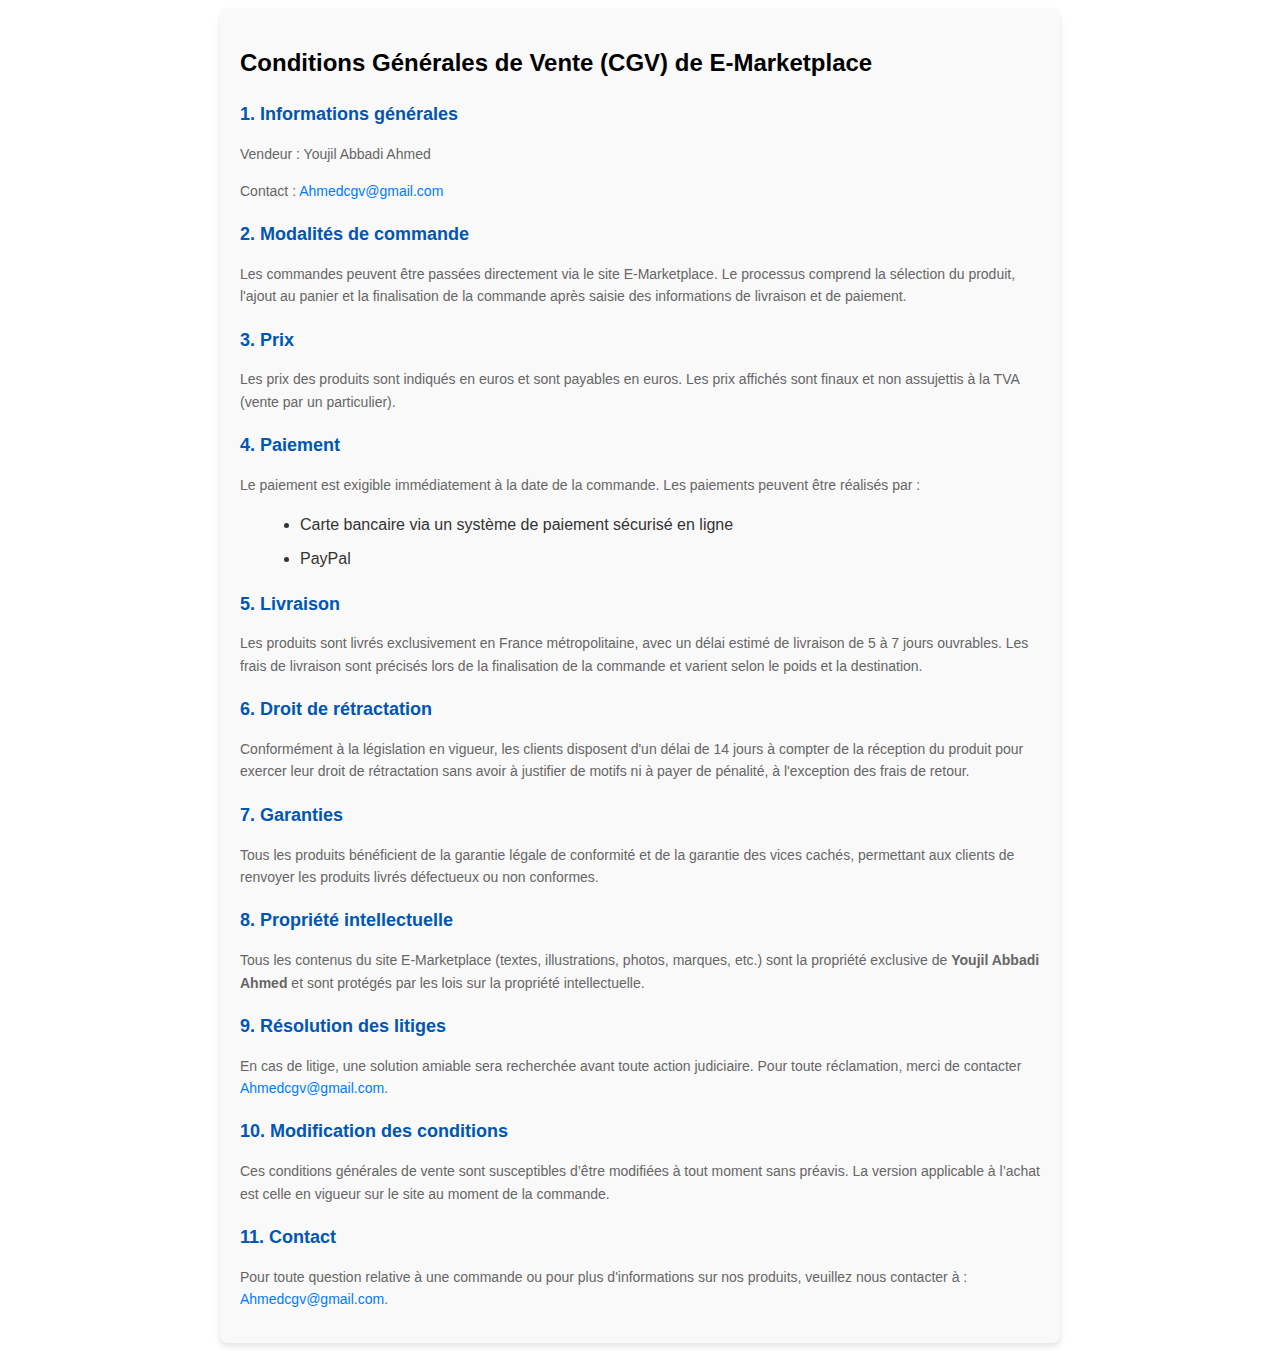
<file: Informations légales/CGV.html>
<!DOCTYPE html>
<html lang="fr">
<meta http-equiv="content-type" content="text/html;charset=UTF-8" />
<head>
    <meta charset="utf-8">
    <meta content="width=device-width, initial-scale=1.0" name="viewport">
    <title>Condition générales de vente</title>
    <link href="CGV.css" rel="stylesheet">
    <link rel="icon" type="image/x-icon" href="../favicon.ico">
</head>

<body>
    <section class="section-cgv">
        <h1>Conditions Générales de Vente (CGV) de E-Marketplace</h1>
        <article>
            <h2>1. Informations générales</h2>
            <p>Vendeur : Youjil Abbadi Ahmed</p>
            <p>Contact : <a href="mailto:Ahmedcgv@gmail.com">Ahmedcgv@gmail.com</a></p>
        </article>
        <article>
        <h2>2. Modalités de commande</h2>
        <p>Les commandes peuvent être passées directement via le site E-Marketplace. Le processus comprend la sélection du produit, l'ajout au panier et la finalisation de la commande après saisie des informations de livraison et de paiement.</p>
        </article>
        <article>
            <h2>3. Prix</h2>
            <p>Les prix des produits sont indiqués en euros et sont payables en euros. Les prix affichés sont finaux et non assujettis à la TVA (vente par un particulier).</p>
        </article>
        <article>
            <h2>4. Paiement</h2>
            <p>Le paiement est exigible immédiatement à la date de la commande. Les paiements peuvent être réalisés par :</p>
            <ul>
                <li>Carte bancaire via un système de paiement sécurisé en ligne</li>
                <li>PayPal</li>
            </ul>
        </article>
        <article>
            <h2>5. Livraison</h2>
            <p>Les produits sont livrés exclusivement en France métropolitaine, avec un délai estimé de livraison de 5 à 7 jours ouvrables. Les frais de livraison sont précisés lors de la finalisation de la commande et varient selon le poids et la destination.</p>
        </article>
        <article>
            <h2>6. Droit de rétractation</h2>
            <p>Conformément à la législation en vigueur, les clients disposent d'un délai de 14 jours à compter de la réception du produit pour exercer leur droit de rétractation sans avoir à justifier de motifs ni à payer de pénalité, à l'exception des frais de retour.</p>
        </article>
        <article>
            <h2>7. Garanties</h2>
            <p>Tous les produits bénéficient de la garantie légale de conformité et de la garantie des vices cachés, permettant aux clients de renvoyer les produits livrés défectueux ou non conformes.</p>
        </article>
        <article>
            <h2>8. Propriété intellectuelle</h2>
            <p>Tous les contenus du site E-Marketplace (textes, illustrations, photos, marques, etc.) sont la propriété exclusive de <b>Youjil Abbadi Ahmed</b> et sont protégés par les lois sur la propriété intellectuelle.</p>
        </article>
        <article>
            <h2>9. Résolution des litiges</h2>
            <p>En cas de litige, une solution amiable sera recherchée avant toute action judiciaire. Pour toute réclamation, merci de contacter <a href="mailto:Ahmedcgv@gmail.com">Ahmedcgv@gmail.com</a>.</p>
        </article>
        <article>
            <h2>10. Modification des conditions</h2>
            <p>Ces conditions générales de vente sont susceptibles d’être modifiées à tout moment sans préavis. La version applicable à l’achat est celle en vigueur sur le site au moment de la commande.</p>
        </article>
        <article>
            <h2>11. Contact</h2>
            <p>Pour toute question relative à une commande ou pour plus d'informations sur nos produits, veuillez nous contacter à : <a href="mailto:Ahmedcgv@gmail.com">Ahmedcgv@gmail.com</a>.</p>
        </article>
    </section>


</body>
</html>
</file>
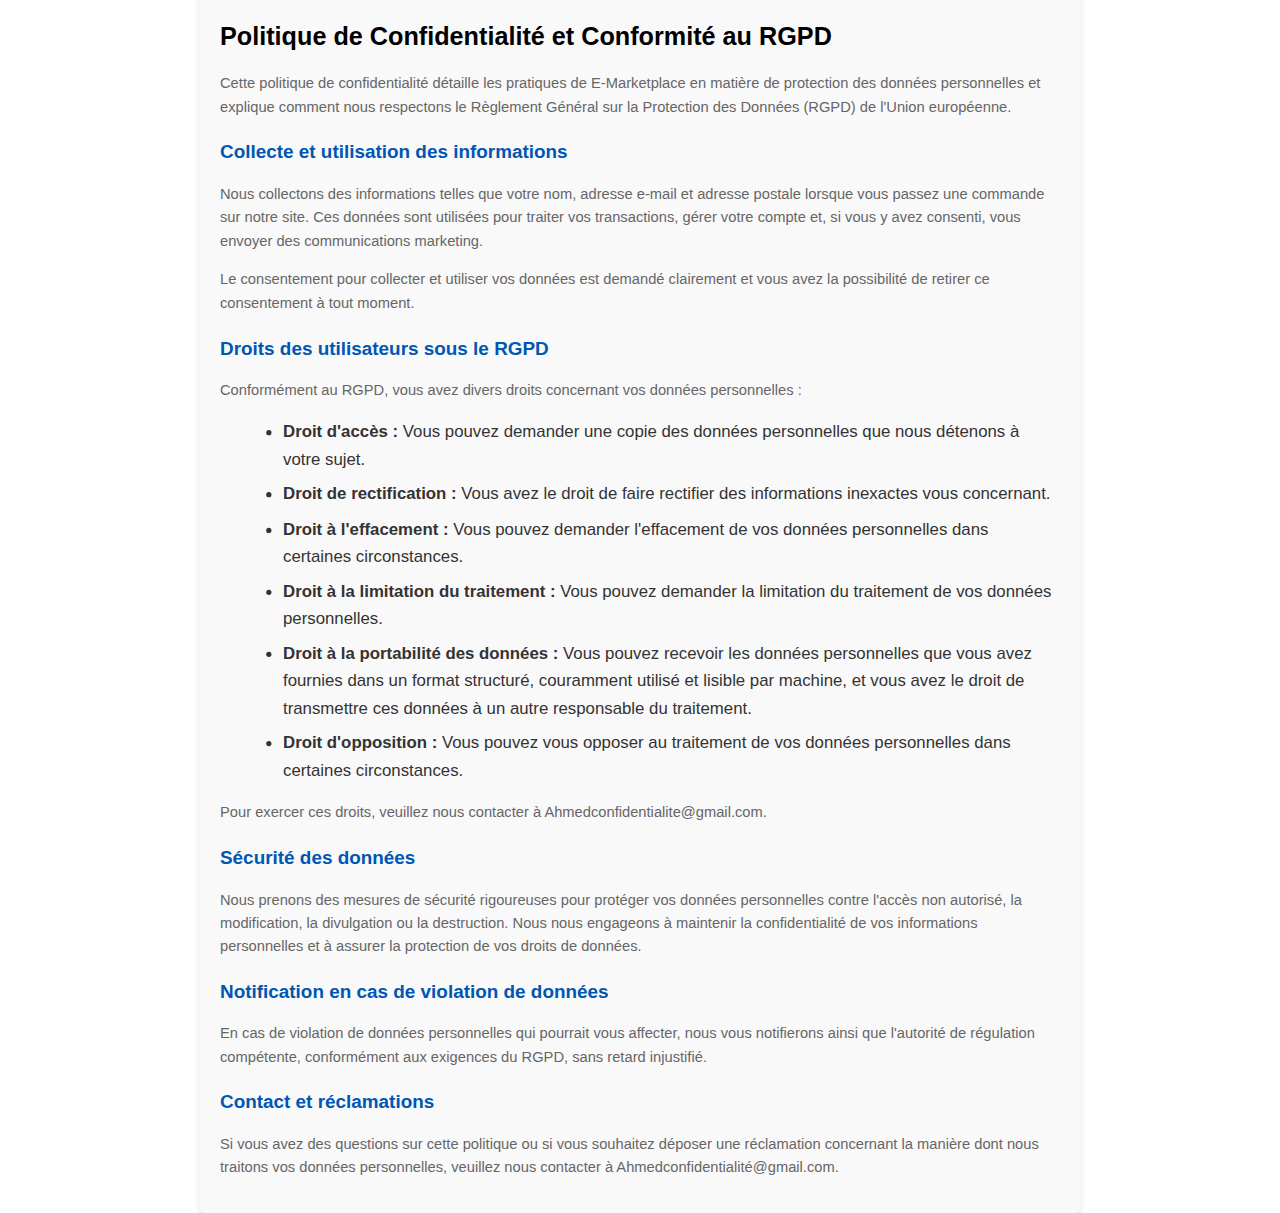
<file: Informations légales/PolitiqueDeConfidentialité.html>
<!DOCTYPE html>
<html lang="fr">
<meta http-equiv="content-type" content="text/html;charset=UTF-8" />
<head>
    <meta charset="utf-8">
    <meta content="width=device-width, initial-scale=1.0" name="viewport">
    <title>Politique de confidentialité</title>
    <link href="PolitiqueDeConfidentialité.css" rel="stylesheet">
</head>

<body>
    <section class="privacy-policy">
        <h1>Politique de Confidentialité et Conformité au RGPD</h1>
        <p>Cette politique de confidentialité détaille les pratiques de E-Marketplace en matière de protection des données personnelles et explique comment nous respectons le Règlement Général sur la Protection des Données (RGPD) de l'Union européenne.</p>
    
        <article>
            <h2>Collecte et utilisation des informations</h2>
            <p>Nous collectons des informations telles que votre nom, adresse e-mail et adresse postale lorsque vous passez une commande sur notre site. Ces données sont utilisées pour traiter vos transactions, gérer votre compte et, si vous y avez consenti, vous envoyer des communications marketing.</p>
            <p>Le consentement pour collecter et utiliser vos données est demandé clairement et vous avez la possibilité de retirer ce consentement à tout moment.</p>
        </article>
    
        <article>
            <h2>Droits des utilisateurs sous le RGPD</h2>
            <p>Conformément au RGPD, vous avez divers droits concernant vos données personnelles :</p>
            <ul>
                <li><strong>Droit d'accès :</strong> Vous pouvez demander une copie des données personnelles que nous détenons à votre sujet.</li>
                <li><strong>Droit de rectification :</strong> Vous avez le droit de faire rectifier des informations inexactes vous concernant.</li>
                <li><strong>Droit à l'effacement :</strong> Vous pouvez demander l'effacement de vos données personnelles dans certaines circonstances.</li>
                <li><strong>Droit à la limitation du traitement :</strong> Vous pouvez demander la limitation du traitement de vos données personnelles.</li>
                <li><strong>Droit à la portabilité des données :</strong> Vous pouvez recevoir les données personnelles que vous avez fournies dans un format structuré, couramment utilisé et lisible par machine, et vous avez le droit de transmettre ces données à un autre responsable du traitement.</li>
                <li><strong>Droit d'opposition :</strong> Vous pouvez vous opposer au traitement de vos données personnelles dans certaines circonstances.</li>
            </ul>
            <p>Pour exercer ces droits, veuillez nous contacter à Ahmedconfidentialite@gmail.com.</p>
        </article>
    
        <article>
            <h2>Sécurité des données</h2>
            <p>Nous prenons des mesures de sécurité rigoureuses pour protéger vos données personnelles contre l'accès non autorisé, la modification, la divulgation ou la destruction. Nous nous engageons à maintenir la confidentialité de vos informations personnelles et à assurer la protection de vos droits de données.</p>
        </article>
    
        <article>
            <h2>Notification en cas de violation de données</h2>
            <p>En cas de violation de données personnelles qui pourrait vous affecter, nous vous notifierons ainsi que l'autorité de régulation compétente, conformément aux exigences du RGPD, sans retard injustifié.</p>
        </article>
    
        <article>
            <h2>Contact et réclamations</h2>
            <p>Si vous avez des questions sur cette politique ou si vous souhaitez déposer une réclamation concernant la manière dont nous traitons vos données personnelles, veuillez nous contacter à Ahmedconfidentialité@gmail.com.</p>
        </article>
    </section>
</body>
</html>
</file>
<file: Informations légales/CGV.css>
/* Style de base pour la section CGV */
.section-cgv {
    font-family: Arial, sans-serif;
    line-height: 1.6;
    color: #333;
    background-color: #f9f9f9;
    padding: 20px;
    border-radius: 8px;
    box-shadow: 0 4px 6px rgba(0,0,0,0.1);
    margin: 20px;
    width: 80%;
    max-width: 800px;
    margin: auto;
}

/* Titres des sections */
.section-cgv h1 {
    font-size: 24px;
    color: #000;
    margin-bottom: 10px;
}

/* Sous-titres pour chaque section */
.section-cgv h2 {
    font-size: 18px;
    color: #0056b3;
    margin-bottom: 8px;
    margin-top: 18px;
}

/* Paragraphe standard */
.section-cgv p {
    margin-bottom: 12px;
    font-size: 14px;
    color: #666;
}

/* Lien email */
.section-cgv a {
    color: #007bff;
    text-decoration: none;
}

.section-cgv a:hover {
    text-decoration: underline;
}

/* Listes */
.section-cgv ul {
    margin-left: 20px;
    list-style-type: disc;
}

.section-cgv li {
    margin-bottom: 8px;
}
</file>
<file: Informations légales/PolitiqueDeConfidentialité.css>
/* Style de base pour la section CGV */
.privacy-policy {
    font-family: Arial, sans-serif;
    line-height: 1.6;
    color: #333;
    background-color: #f9f9f9;
    padding: 20px;
    border-radius: 8px;
    box-shadow: 0 4px 6px rgba(0,0,0,0.1);
    margin: 20px;
    width: 80%;
    max-width: 800px;
    margin: auto;
    transform: scale(1.05);
}

/* Titres des sections */
.privacy-policy h1 {
    font-size: 24px;
    color: #000;
    margin-bottom: 10px;
}

/* Sous-titres pour chaque section */
.privacy-policy h2 {
    font-size: 18px;
    color: #0056b3;
    margin-bottom: 8px;
    margin-top: 18px;
}

/* Paragraphe standard */
.privacy-policy p {
    margin-bottom: 12px;
    font-size: 14px;
    color: #666;
}

/* Lien email */
.privacy-policy a {
    color: #007bff;
    text-decoration: none;
}

.privacy-policy a:hover {
    text-decoration: underline;
}

/* Listes */
.privacy-policy ul {
    margin-left: 20px;
    list-style-type: disc;
}

.privacy-policy li {
    margin-bottom: 8px;
}
</file>
